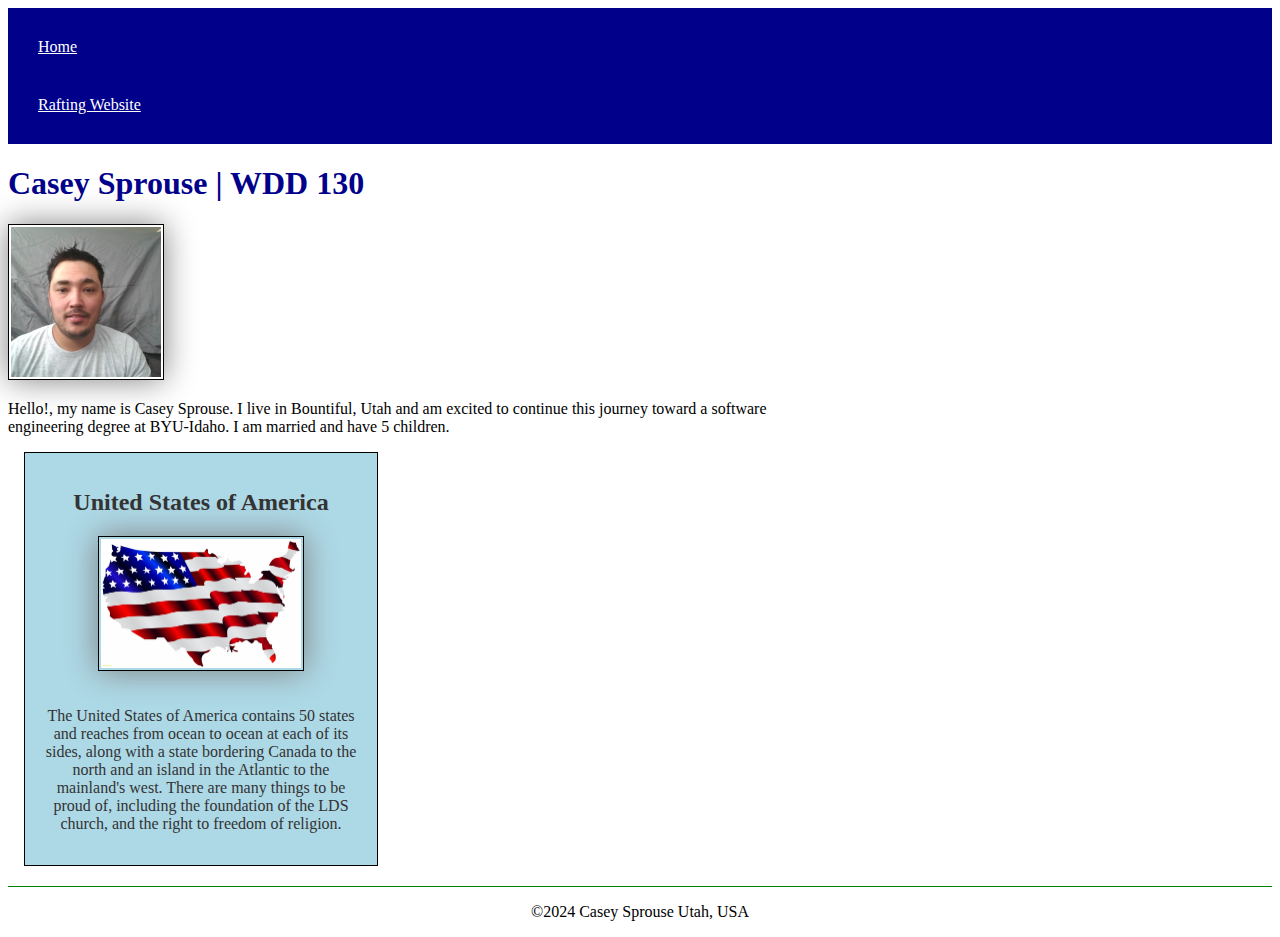
<file: index.html>
<!DOCTYPE html>
<html lang="en-US">
    <head>
        <meta charset="UTF-8">
        <meta name="viewport" content="width=device-width, initial-scale=1.0">
        <title>Casey Sprouse | WDD 130</title>
        <meta name="description" content="Casey Sprouse homepage for WDD 130 coursework">
        <meta name="author" content="Casey Sprouse">
        <link rel="stylesheet" href="styles/styles.css">
    </head>
    <body>
        <header>
            <nav>
                <a href="#">Home</a>
                <a href="wwr/about.html">Rafting Website </a>
            </nav>
        </header>
        <main>
            <h1>Casey Sprouse | WDD 130</h1>
            <img src="images/profile.jpg" alt="Casey Sprouse" width="200">
            <p>Hello!, my name is Casey Sprouse. I live in Bountiful, Utah and am excited to continue this journey toward a software engineering degree
            at BYU-Idaho. I am married and have 5 children.
            </p>
        </main>
        <aside>
            <h2>United States of America</h2>
            <img src="images/usaflag.jpg" alt="USA Flag" width="200">
            <p>The United States of America contains 50 states and reaches from ocean to ocean at each of its sides, along with a state bordering Canada to the north and an island in the Atlantic to the mainland's west. There are many things to be proud of, including the foundation of the LDS church, and the right to freedom of religion. </p>
        </aside>
        <footer>
            <p>&copy;2024   Casey Sprouse   Utah, USA            </p>
        </footer>
    </body>
</html>
</file>
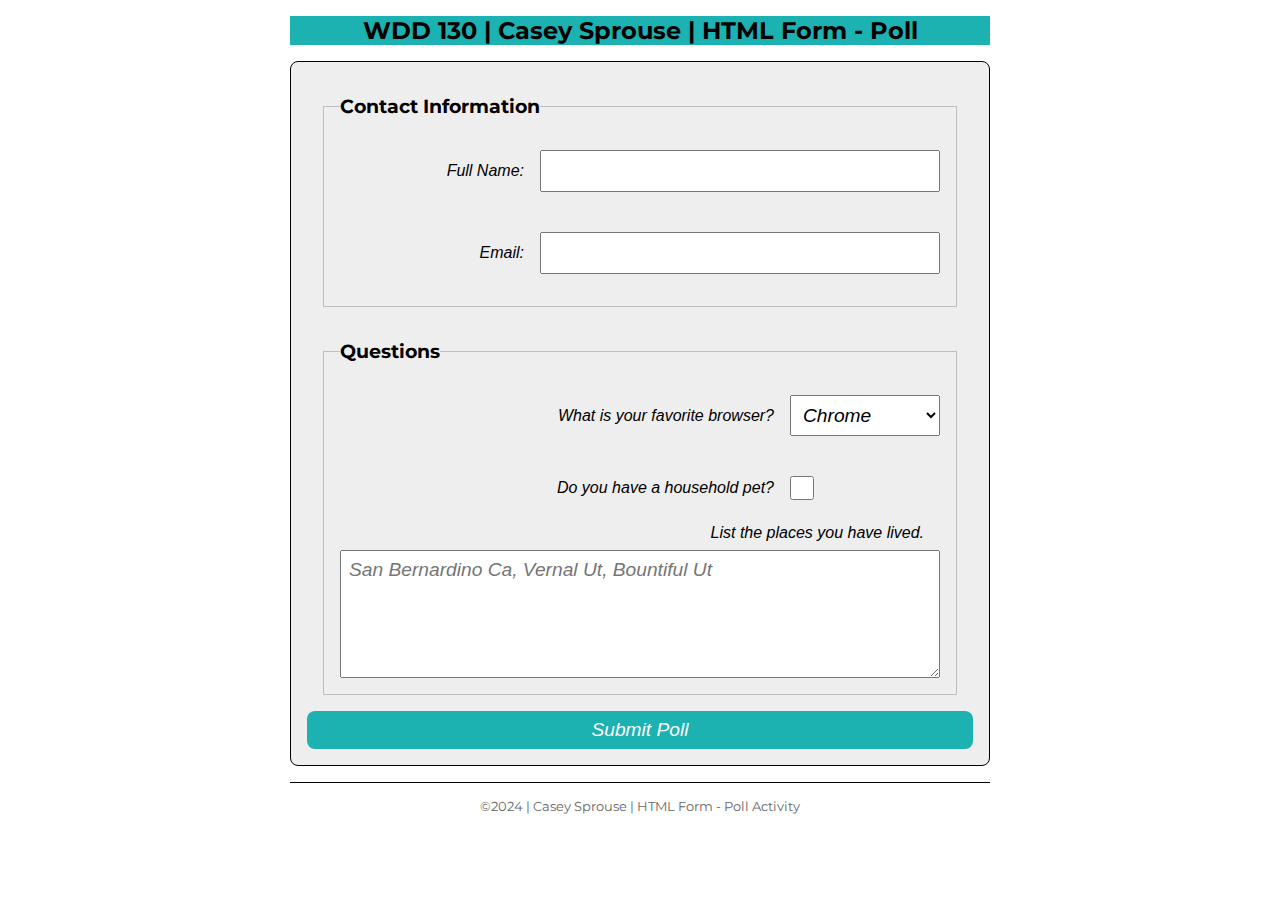
<file: week05/poll-form.html>
<!DOCTYPE html>
<html lang="en">
<head>
    <meta charset="UTF-8">
    <meta name="viewport" content="width=device-width, initial-scale=1.0">
    <title>WDD 130 | HTML Form - Poll</title>
    <link rel="stylesheet" href="styles/poll-form.css">
    <link rel="preconnect" href="https://fonts.googleapis.com">
    <link rel="preconnect" href="https://fonts.gstatic.com" crossorigin>
    <link href="https://fonts.googleapis.com/css2?family=Montserrat:ital,wght@0,100..900;1,100..900&family=Raleway:ital,wght@0,100..900;1,100..900&family=Roboto:ital,wght@0,400;0,700;1,400;1,700&display=swap" rel="stylesheet">
</head>
<body>
    <header>
        <h1>WDD 130 | Casey Sprouse | HTML Form - Poll</h1>
    </header>
    <main> 
        <form>
            <fieldset>
                <legend>Contact Information</legend>
                <div class="form-item column2">
                    <label for="fullname">Full Name:</label>
                    <input type="text" id="fullname" name="fullname">
                </div>
                <div class="form-item column2">
                    <label for="useremail">Email:</label>
                    <input type="email" id="useremail" name="useremail">
                </div>
            </fieldset>
            <fieldset>
                <legend>Questions</legend>
                <div class="form-item column1">
                    <label for="browser">What is your favorite browser?</label>
                    <select id="browser" name="browser">
                        <option value="chrome">Chrome</option>
                        <option value="firefox">Firefox</option>
                        <option value="safari">Safari</option>
                        <option value="edge">Edge</option>
                        <option value="other">Other</option>
                    </select>
                </div>
                <div class="form-item column1">
                    <label for="pet">Do you have a household pet?</label>
                    <input type="checkbox" id="pet" name="pet">
                </div>
                <label for="feedback">List the places you have lived.</label>
                <textarea id="feedback" name="feedback" rows="5" placeholder="San Bernardino Ca, Vernal Ut, Bountiful Ut"></textarea>
            </fieldset>
            <button type="submit">Submit Poll</button>
        </form>
    </main>
    <footer>
        <p>&copy;2024 | Casey Sprouse | HTML Form - Poll Activity</p>
    </footer>
</body>
</html>
</file>
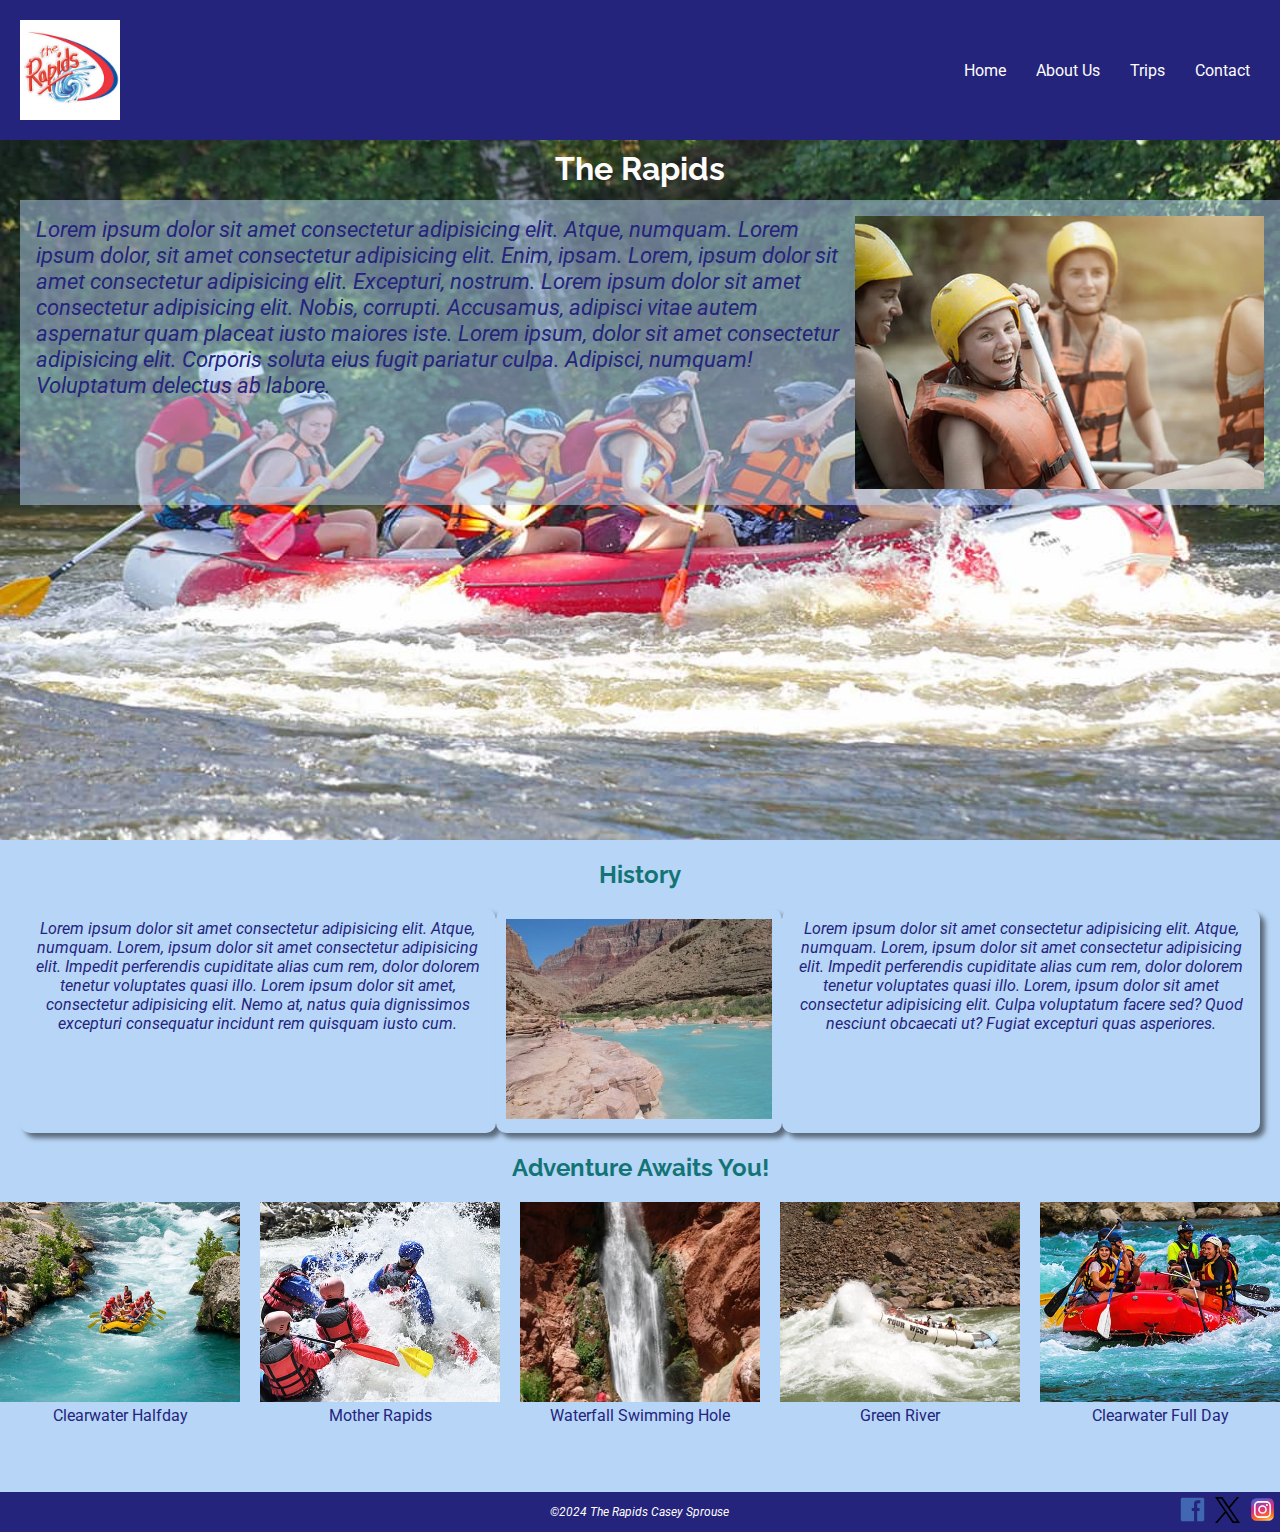
<file: wwr/about.html>
<!DOCTYPE html>
<html lang="en">
<head>
    <meta charset="UTF-8">
    <meta name="viewport" content="width=device-width, initial-scale=1.0">
    <meta name="description" content="The Rapids Rafting Website">
    <title>The Rapids About Us</title>
    <link rel="stylesheet" href="styles/rafting.css">
    <link rel="preconnect" href="https://fonts.googleapis.com">
    <link rel="preconnect" href="https://fonts.gstatic.com" crossorigin> 
    <link href="https://fonts.googleapis.com/css2?family=Raleway:ital,wght@0,100..900;1,100..900&display=swap" rel="stylesheet">
    <link rel="preconnect" href="https://fonts.googleapis.com"> 
    <link rel="preconnect" href="https://fonts.gstatic.com" crossorigin> 
    <link href="https://fonts.googleapis.com/css2?family=Raleway:ital,wght@0,100..900;1,100..900&family=Roboto:ital,wght@0,100;0,300;0,400;0,500;0,700;0,900;1,100;1,300;1,400;1,500;1,700;1,900&display=swap" rel="stylesheet"> 
    <link rel="preconnect" href="https://fonts.googleapis.com">
    <link rel="preconnect" href="https://fonts.gstatic.com" crossorigin>
    <link href="https://fonts.googleapis.com/css2?family=Montserrat:ital,wght@0,100..900;1,100..900&family=Raleway:ital,wght@0,100..900;1,100..900&family=Roboto:ital,wght@0,400;0,700;1,400;1,700&display=swap" rel="stylesheet">
</head>
<body>
    <header class="logobox">
        <img src="images/rapidslogo.jpg" alt="logo">
        <nav>
            <ul class="navigation">
                <li><a href="index.html">Home</a></li>
                <li><a href="about.html">About Us</a></li>
                <li><a href="trips.html">Trips</a></li>
                <li><a href="contact.html">Contact</a></li>                
            </ul>
        </nav>   
    </header>
    <main>
        <div class="hero">
            <img src="images/heroimage.jpg" alt="hero image">
            <h1>The Rapids</h1>
            <article>
                <img src="images/happyclient1.jpg" alt="happyclient1">
                <p>Lorem ipsum dolor sit amet consectetur adipisicing elit. Atque, numquam. 
                    Lorem ipsum dolor, sit amet consectetur adipisicing elit. Enim, ipsam.
                    Lorem, ipsum dolor sit amet consectetur adipisicing elit. Excepturi, nostrum.
                    Lorem ipsum dolor sit amet consectetur adipisicing elit. Nobis, corrupti. Accusamus, adipisci vitae autem aspernatur quam placeat iusto maiores iste.
                    Lorem ipsum, dolor sit amet consectetur adipisicing elit. Corporis soluta eius fugit pariatur culpa. Adipisci, numquam! Voluptatum delectus ab labore.
                </p>
            </article>
        </div>
        <section class="history">
            <div class="history-container">
                <h2>History</h2>
                <div class="history-items">
                    <div class="history-item">
                        <p>Lorem ipsum dolor sit amet consectetur adipisicing elit. Atque, numquam.
                            Lorem, ipsum dolor sit amet consectetur adipisicing elit. 
                            Impedit perferendis cupiditate alias cum rem, dolor dolorem tenetur voluptates quasi illo.
                            Lorem ipsum dolor sit amet, consectetur adipisicing elit. Nemo at, natus quia dignissimos excepturi consequatur incidunt rem quisquam iusto cum.
                        </p>
                    </div>
                    <div class="history-item history-image">
                        <img class="historyimage" src="images/raftinghistory.jpg" alt="Rafting History">
                    </div>
                    <div class="history-item">
                        <p>Lorem ipsum dolor sit amet consectetur adipisicing elit. Atque, numquam.
                            Lorem, ipsum dolor sit amet consectetur adipisicing elit. 
                            Impedit perferendis cupiditate alias cum rem, dolor dolorem tenetur voluptates quasi illo.
                            Lorem, ipsum dolor sit amet consectetur adipisicing elit. Culpa voluptatum facere sed? Quod nesciunt obcaecati ut? Fugiat excepturi quas asperiores.
                        </p>
                    </div>
                </div>
            </div>
        </section>
        <section class="adventure">
            <h2>Adventure Awaits You!</h2>
            <figure>
                <img src="images/rafting1.jpg" alt="Clearwater Halfday">
                <figcaption>Clearwater Halfday</figcaption>
            </figure>
            <figure>
                <img src="images/rafting2.jpg" alt="Mother Rapids">
                <figcaption>Mother Rapids</figcaption>
            </figure>
            <figure>    
                <img src="images/rafting3.jpg" alt="Waterfall Swimming Hole">
                <figcaption>Waterfall Swimming Hole</figcaption>
            </figure>
            <figure> 
                <img src="images/rafting4.jpg" alt="Green River">
                <figcaption>Green River</figcaption>
            </figure>
            <figure>
                <img src="images/rafting5.jpg" alt="Clearwater Full Day">
                <figcaption>Clearwater Full Day</figcaption>
            </figure>
        </section>
    </main>
    <footer>
        <p>&copy;2024 The Rapids Casey Sprouse</p>
        <div class="sociallinks">
            <a href="https://facebook.com" target="_blank">
                <img src="images/facebook.svg" alt="Facebook Logo">
            </a>
            <a href="https://twitter.com" target="_blank">
                <img src="images/twitter_x.svg" alt="Twitter X Logo">
            </a>
            <a href="https://instagram.com" target="_blank">
                <img src="images/instagram.svg" alt="Instagram Logo">
            </a>       
        </div>
    </footer> 
</body>
</html>
</file>
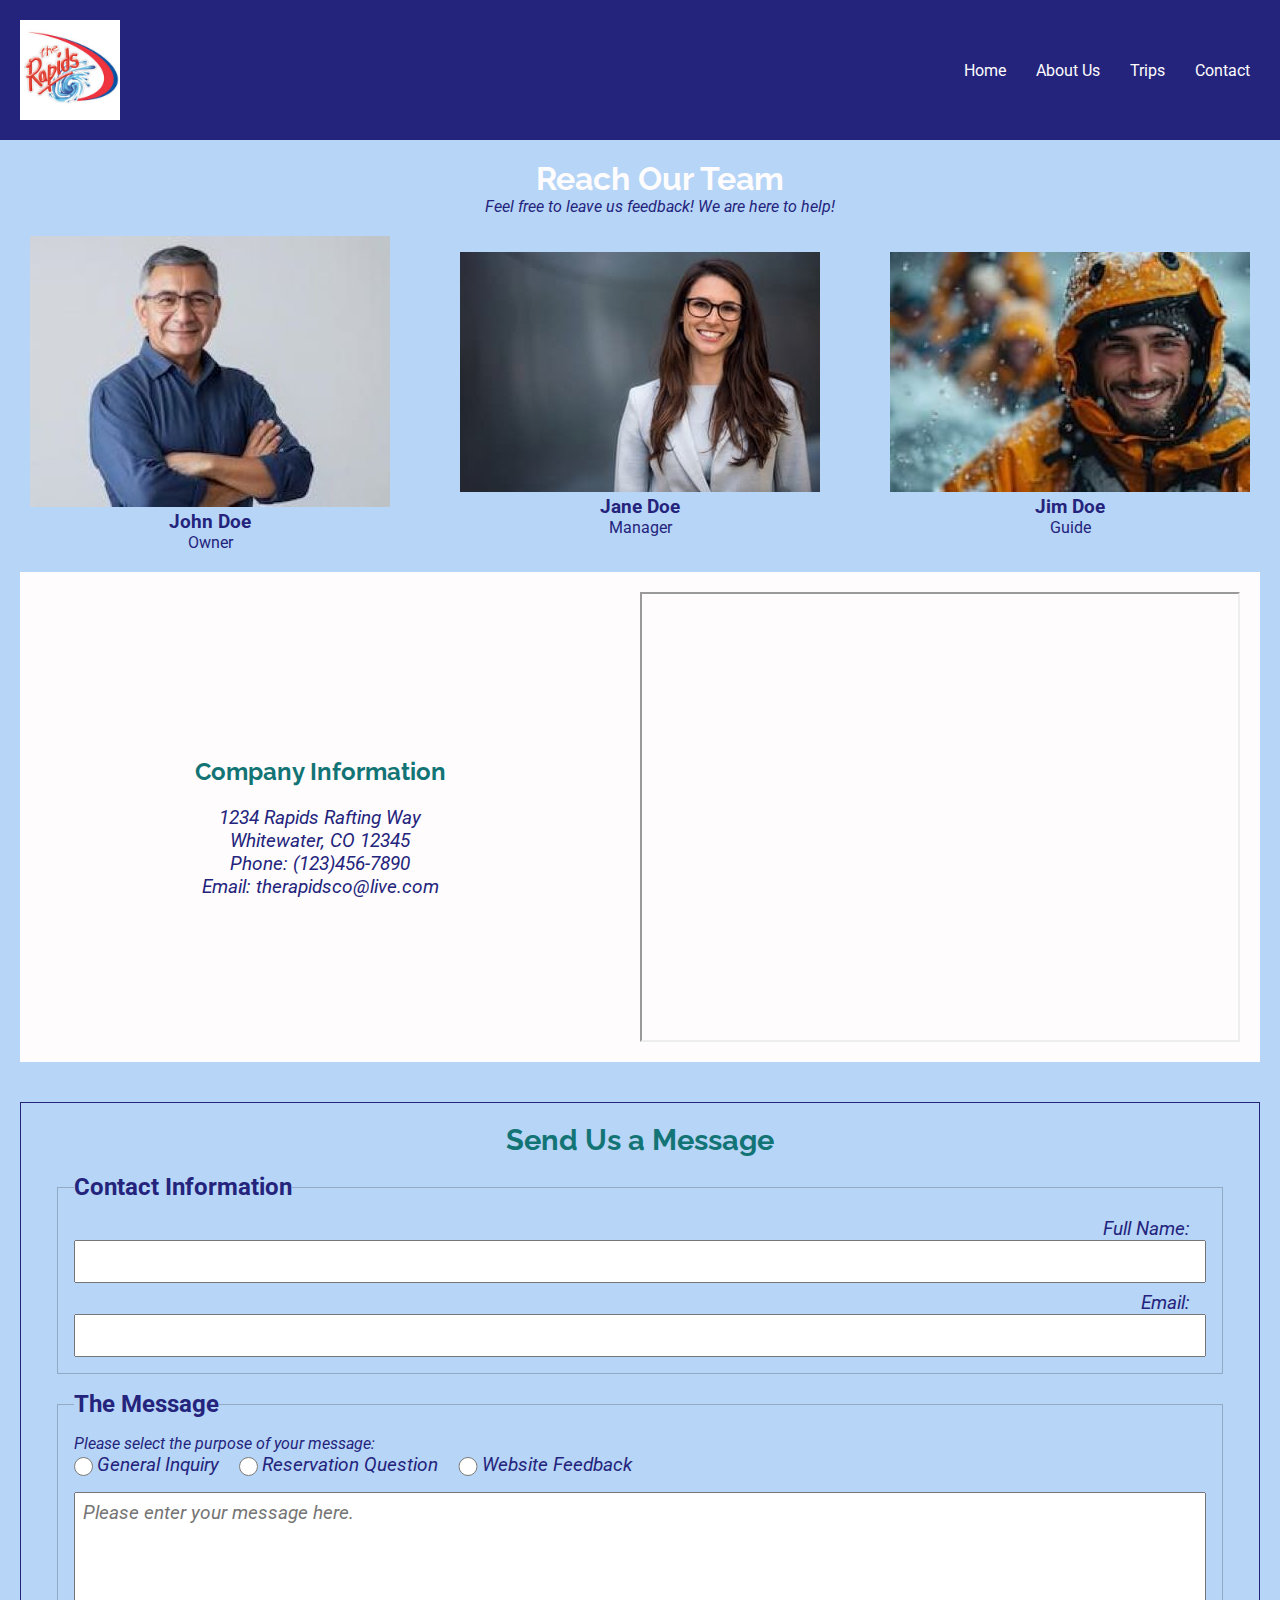
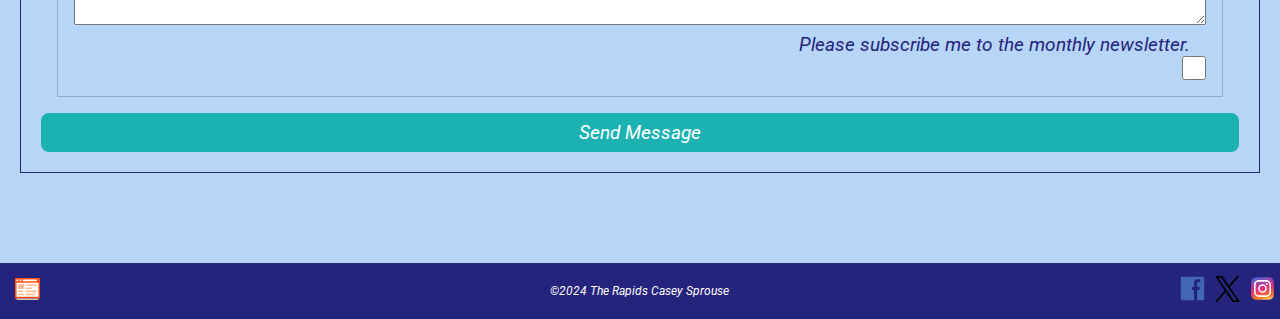
<file: wwr/contact.html>
<!DOCTYPE html>
<html lang="en">
<head>
    <meta charset="UTF-8">
    <meta name="viewport" content="width=device-width, initial-scale=1.0">
    <meta name="description" content="The Rapids Contacts Page">
    <title>The Rapids Contacts</title>
    <link rel="stylesheet" href="styles/rafting.css">
    <link rel="preconnect" href="https://fonts.googleapis.com">
    <link rel="preconnect" href="https://fonts.gstatic.com" crossorigin> 
    <link href="https://fonts.googleapis.com/css2?family=Raleway:ital,wght@0,100..900;1,100..900&display=swap" rel="stylesheet">
    <link rel="preconnect" href="https://fonts.googleapis.com"> 
    <link rel="preconnect" href="https://fonts.gstatic.com" crossorigin> 
    <link href="https://fonts.googleapis.com/css2?family=Raleway:ital,wght@0,100..900;1,100..900&family=Roboto:ital,wght@0,100;0,300;0,400;0,500;0,700;0,900;1,100;1,300;1,400;1,500;1,700;1,900&display=swap" rel="stylesheet"> 
    <link rel="preconnect" href="https://fonts.googleapis.com">
    <link rel="preconnect" href="https://fonts.gstatic.com" crossorigin>
    <link href="https://fonts.googleapis.com/css2?family=Montserrat:ital,wght@0,100..900;1,100..900&family=Raleway:ital,wght@0,100..900;1,100..900&family=Roboto:ital,wght@0,400;0,700;1,400;1,700&display=swap" rel="stylesheet">
</head>
<body>
    <header class="logobox">
        <img src="images/rapidslogo.jpg" alt="logo">
        <nav>
            <ul class="navigation">
                <li><a href="index.html">Home</a></li>
                <li><a href="about.html">About Us</a></li>
                <li><a href="trips.html">Trips</a></li>
                <li><a href="contact.html">Contact</a></li>                
            </ul>
        </nav>   
    </header>
    <main>
        <div class="contacthero">
            <h1>Reach Our Team</h1>
            <p>Feel free to leave us feedback! We are here to help!</p>
        </div>
        <div class="employees">
            <figure class="employee">
                <img src="images/employee1.jpg" alt="Employee 1">
                <h3>John Doe</h3>
                <figcaption>Owner</figcaption>
            </figure>
            <figure class="employee">
                <img src="images/employee2.jpg" alt="Employee 2">
                <h3>Jane Doe</h3>
                <figcaption>Manager</figcaption>
            </figure>
            <figure class="employee">
                <img src="images/employee3.jpg" alt="Employee 3">
                <h3>Jim Doe</h3>
                <figcaption>Guide</figcaption>
            </figure>
        </div>
        <section class="companyinfo-container">
            <div class="companyinfo">
                <h2>Company Information</h2>
                <p>1234 Rapids Rafting Way</p>
                <p>Whitewater, CO 12345</p>
                <p>Phone: (123)456-7890</p>
                <p>Email: therapidsco@live.com</p>
            </div>
            <div class="companyinfo map">
                <iframe src="https://www.google.com/maps/embed?pb=!1m14!1m12!1m3!1d14752.852994707851!2d-108.46158422674391!3d38.98324539242419!2m3!1f0!2f0!3f0!3m2!1i1024!2i768!4f13.1!5e0!3m2!1sen!2sus!4v1734395075971!5m2!1sen!2sus" width="600" height="450" allowfullscreen="" loading="lazy" referrerpolicy="no-referrer-when-downgrade"></iframe>
            </div>
        </section>
        <div class="contactform-container">
            <form class="contactform">
                <h2>Send Us a Message</h2>
                <fieldset>
                    <legend>Contact Information</legend>
                    <div class="contactform-item column2">
                        <label for="fullname">Full Name:</label>
                        <input type="text" id="fullname" name="fullname" required>
                    </div>
                    <div class="contactform-item column2">
                        <label for="useremail">Email:</label>
                        <input type="email" id="useremail" name="useremail" required>
                    </div>
                </fieldset>
                <fieldset>
                    <legend>The Message</legend>
                    <div class="contactform-item column1">
                        <p>Please select the purpose of your message:<p>
                        <input type="radio" id="general" name="purpose" value="general" required>
                        <label for="general">General Inquiry</label>
                        <input type="radio" id="reservation" name="purpose" value="reservation" required>
                        <label for="reservation">Reservation Question</label>
                        <input type="radio" id="feedback" name="purpose" value="feedback" required>
                        <label for="feedback">Website Feedback</label>
                    </div>
                    <label for="message"></label>
                    <textarea id="message" name="message" rows="5" placeholder="Please enter your message here."></textarea>
                    <div class="contactform-item">
                        <label for="newsletter">Please subscribe me to the monthly newsletter.</label>
                        <input type="checkbox" id="newsletter" name="newsletter">
                    </div>
                </fieldset>
                <button type="submit">Send Message</button>
            </form>
        </div> 
    </main>
    <footer>
        <div class="contactwireframe">
            <a href="https://app.moqups.com/rUYkGP86Rg4qNmourEl737DFvJraHnDs/view/page/ad12de680" target="_blank">
                <img src="images/wireframesvg.svg" alt="Wireframe Logo">
            </a>

        </div>
        <p>&copy;2024 The Rapids Casey Sprouse</p>
        <div class="sociallinks">
            <a href="https://facebook.com" target="_blank">
                <img src="images/facebook.svg" alt="Facebook Logo">
            </a>
            <a href="https://twitter.com" target="_blank">
                <img src="images/twitter_x.svg" alt="Twitter X Logo">
            </a>
            <a href="https://instagram.com" target="_blank">
                <img src="images/instagram.svg" alt="Instagram Logo">
            </a>       
        </div>
    </footer> 
</body>
</html>
</file>
<file: styles/styles.css>
nav {
    background-color: darkblue;
    padding: 10px;
}
nav a {
    color: white;
    display: block;
    padding: 20px;
}
h1 {
    color: darkblue;
}
img {
    width: 150px;
    height: auto;
    border: 1px solid black;
    padding: 2px;
    box-shadow: 0 0 30px gray;
}
p {
    padding: 10px;
}
main {
    max-width: 800px;
}
aside {
    width: 20rem;
    margin: 1rem;
    border: 1px solid black;
    padding: 1rem;
    background-color: lightblue;
    color: #333;
    text-align: center;
}
aside img {
    width: 200px;
    height: auto;
    margin-bottom: 1rem;
}
p {
    padding: 0;
}
footer {
    margin-top: 20px;
    border-top: 1px solid green;
    text-align: center;
}
</file>
<file: week05/styles/poll-form.css>
* {
    box-sizing: border-box;
    margin: 0;
    padding: 0;
}

body {
    font-family: 'Montserrat', sans-serif;
    color:black;
    background-color: #fff;
}
header {
    background-color:rgb(28, 178, 178);
    margin: 0 auto;
    width: 700px;
}
h1 {

    text-align: center;
    font-size: 1.5em;
    margin: 1rem;
}
form {
    width: 700px;
    margin: 0 auto;
    padding: 1rem;
    border: 1px solid black;
    border-radius: .5rem;
    /* box-shadow: 0 0 10px rgba(0, 0, 0, .1); */
    background-color: #eee;
    display: grid;
}
fieldset {
    display: grid;
    gap: .5rem;
    border: 1px solid rgb(0 0 0 / .2);
    margin: 1rem;
    padding: 1rem;
}
fieldset legend {
    font-size: 1.2em;
    font-weight: bold; 
}
label, input, button, select, textarea {
    font-family: Arial, Helvetica, sans-serif;
    font-style: italic;
    font-size: 1em;
}
label {
    text-align: right;
    padding-right: 1rem;
}
input, select, textarea {
    padding: .5rem;
    font-size: 1.2rem;
}
input[type="checkbox"] {
    width: 1.5rem;
    height: 1.5rem;
    vertical-align: bottom;
}
button {
    padding: .5rem 1rem;
    font-size: 1.2rem;
    background-color: rgb(28, 178, 178);
    color: white;
    border: none;
    border-radius: .5rem;
    cursor: pointer;
}
button:hover {
    background-color: rgb(0, 128, 128);
}
footer {
    margin: 1rem auto 0;
    width: 700px;
    text-align: center;
    padding: 1rem;
    font-size: .8rem;
    color: #666;
    border-top: 1px solid rgb(0 0 0);
}

.form-item {
    display: grid;
    align-items: center;
}
.column1 {
    grid-template-columns: 3fr 1fr;
    margin: 1rem 0;
}
.column2 {
    grid-template-columns: 1fr 2fr;
    margin: 1rem 0;
}
</file>
<file: wwr/styles/rafting.css>
* {
    padding: 0;
    margin: 0;
    box-sizing: border-box;
    
}

/* About Us */
/* Body */
body {
    font-family: 'Roboto', 'Arial', sans-serif;
    background-color: var(--secondary-color);
    color: var(--primary-color);
    
}
/* Header */
header {
    background-color: var(--primary-color);
    display: grid;
    grid-template-columns: auto auto;
    align-items: center;
    justify-content: space-between;
    padding: 20px 20px;

}
header img {
    width: auto;
    height: 100px;
}
nav {
    text-align: right;
}
.navigation {
    display: flex;
    /* flex-wrap: wrap-reverse; */
    list-style: none;
    gap: 10px;
    margin: 0;
    padding: 0;
}
.navigation li {
    flex: 1 1 auto;
    
}
.navigation a {
    display: block;
    color: var(--accent1-color);
    padding: 10px;
    text-decoration: none;
}
.navigation a:hover {
    color: var(--accent2-color);
    font-weight: 700;
    text-decoration: underline;
}

h2 {
    color: var(--accent2-color);
    font-family: 'Raleway', 'Arial', sans-serif;
}

p {
    color: var(--primary-color);
    font-family: 'Roboto', 'Arial', sans-serif;
    font-size: 1.2rem;
}
/* Hero */
.hero {
    position: relative;
    text-align: center;
}
.hero img {
    display: block;
    width: 100%;
    height: 700px;
}
.hero h1 {
    color: var(--accent1-color);
    font-family: 'Raleway', 'Arial', sans-serif;
    text-align: center;
    position: absolute; 
    width: 100%;
    top: 10px; 
}
.hero article {
    position: absolute;
    top: 60px;
    left: 20px;   
    background-color: rgba(183, 213, 246, 0.5);
           
}
.hero article img {
    padding: 1rem;
    max-width: 35%;
    height: auto;       
    float: right;
}
.hero article p {
    padding: 1rem;
    font-size: 1.4rem;
    text-align: left;
}
/* History Section */
.history {
    text-align: center;
}
.history-container {
    display: flex;
    flex-direction: column;
    align-items: stretch;
    gap: 20px;
    padding: 20px;
}

.history-items {
    display: flex;
    flex-direction: row;
    align-content: space-between;
}
.history-item {
    flex: 1 1 auto;
    padding: 10px;
    background-color: var(--secondary-color); 
    border-radius: 10px;
    box-shadow: 5px 5px 5px rgba(0, 0, 0, 0.5);
}
.historyimage {
    width: auto;
    height: 200px;
}

/* Section Adventure */
.adventure {
    display: grid;
    place-items: center;
    justify-content: space-between;
    grid-template-columns: repeat(5, 1fr);
    gap: 20px;
}
.adventure h2 {
    grid-column: 1 / 6;
    text-align: center;
}
.adventure figure {
    width: 100%;
    height: 200px;
    text-align: center;
}
.adventure img {
    width: 100%;
    height: 200px;
    object-fit: cover;
}
/* Footer */
footer {
    display: grid;
    grid-template-columns: 1fr 1fr 1fr;
    align-items: center;
    margin: 90px 0px 0px 0px;
    background-color: var(--primary-color);
}

footer p {
    grid-column: 2/3;
    font-size: 12px;
    text-align: center;
    color: var(--accent1-color);
}

.sociallinks {
    display: flex;
    grid-column: 3/4;
    padding: 5px;
    align-items: center;
    justify-content: right;
    width: 100%;
    gap: 10px;
}

.sociallinks a {
    text-decoration: none;
}

.sociallinks a img, .contactwireframe a img {
    width: 25px;
    height: auto;
}
.contactwireframe {
    display: flex;
    grid-column: 1/2;
    justify-content: left;
    padding: 5px;
    margin: 10px;
}
                                                /* Contact Page */
.contacthero {
    display: grid;
    place-content: center;
    text-align: center;
    width: 100%;
    font-family: 'Raleway', 'Arial', sans-serif;
    margin: 20px;
}
.contacthero h1 {
    color: var(--accent1-color);
}
.employees {
    display: grid;
    grid-template-columns: repeat(3, 1fr);
    place-items: center;
    gap: 10px;
    justify-content: space-between;
    text-align: center;
    font-family: 'Roboto', 'Arial', sans-serif;
}
.employee figure {
    width: 100%;
    text-align: center;
}
.employee img {
    width: 100%;
    height: auto;
    object-fit: cover;
}
/* Company Info */
.companyinfo-container {
    display: grid;
    grid-template-columns: 1fr 1fr;
    gap: 0px;
    padding: 20px;
    justify-content: space-between;
}
.companyinfo {
    display: flex;
    flex-direction: column;
    grid-column: 1/2;
    padding: 20px;
    background-color: var(--accent1-color);
    text-align: center;
    justify-content: center;
}
.companyinfo h2 {
    color: var(--accent2-color);
    padding: 20px;
}
.companyinfo p {
    font-size: 1.2rem;
}
.map {
    display: flex;
    grid-column: 2/3;
    padding: 20px;
    background-color: var(--accent1-color);
    justify-content: flex-end;
}
/* Contact Form */
.contactform-container {
    display: grid;
    padding: 20px;
    margin: 20px;
    border: 1px solid var(--primary-color);
}
.contactform h2 {
    font-size: 1.8em;
    display: flex;
    justify-content: center;
    padding: 0px;
    width: 100%;
}
.contactform fieldset {
    display: grid;
    gap: .5rem;
    border: 1px solid rgb(0 0 0 / .2);
    margin: 1rem;
    padding: 1rem;
}
.contactform fieldset legend {
    font-size: 1.5em;
    font-weight: bold; 
}
.contactform label, input, button, textarea, p {
    font-family: Roboto, Arial, sans-serif;
    font-style: italic;
    font-size: 1em;
}
.contactform label {
    text-align: right;
    padding-right: 1rem;
    font-size: 1.2rem;
}
.contactform input, textarea {
    padding: .5rem;
    font-size: 1.2rem;
}
.contactform input[type="checkbox"] {
    width: 1.5rem;
    height: 1.5rem;
    vertical-align: bottom;
    justify-self: right;
}
.contactform input[type="radio"] {
    width: 1.2rem;
    height: 1.2rem;
    justify-self: right;
    vertical-align: bottom;
    
}
.contactform button {
    padding: .5rem 1rem;
    font-size: 1.2rem;
    background-color: rgb(28, 178, 178);
    color: white;
    border: none;
    border-radius: .5rem;
    cursor: pointer;
    align-self: center;
    width: 100%
}
.contactform button:hover {
    background-color: rgb(0, 128, 128);
}
.contactform-item {
    display: grid;
    align-items: center;
}
.column1 {
    justify-content: left;

}
/* .column2 {
    grid-template-columns: 1fr 1fr;
    margin: 1rem 0;
} */


/* Colors */
:root {
    --primary-color: #24247d;
    --secondary-color: #B7D5F6;
    --accent1-color: #fefcfc;
    --accent2-color: #127475;
    /* Ref: https://coolors.co/palette/282852-b7d5f6-f02d3a-127475 */
}
</file>
